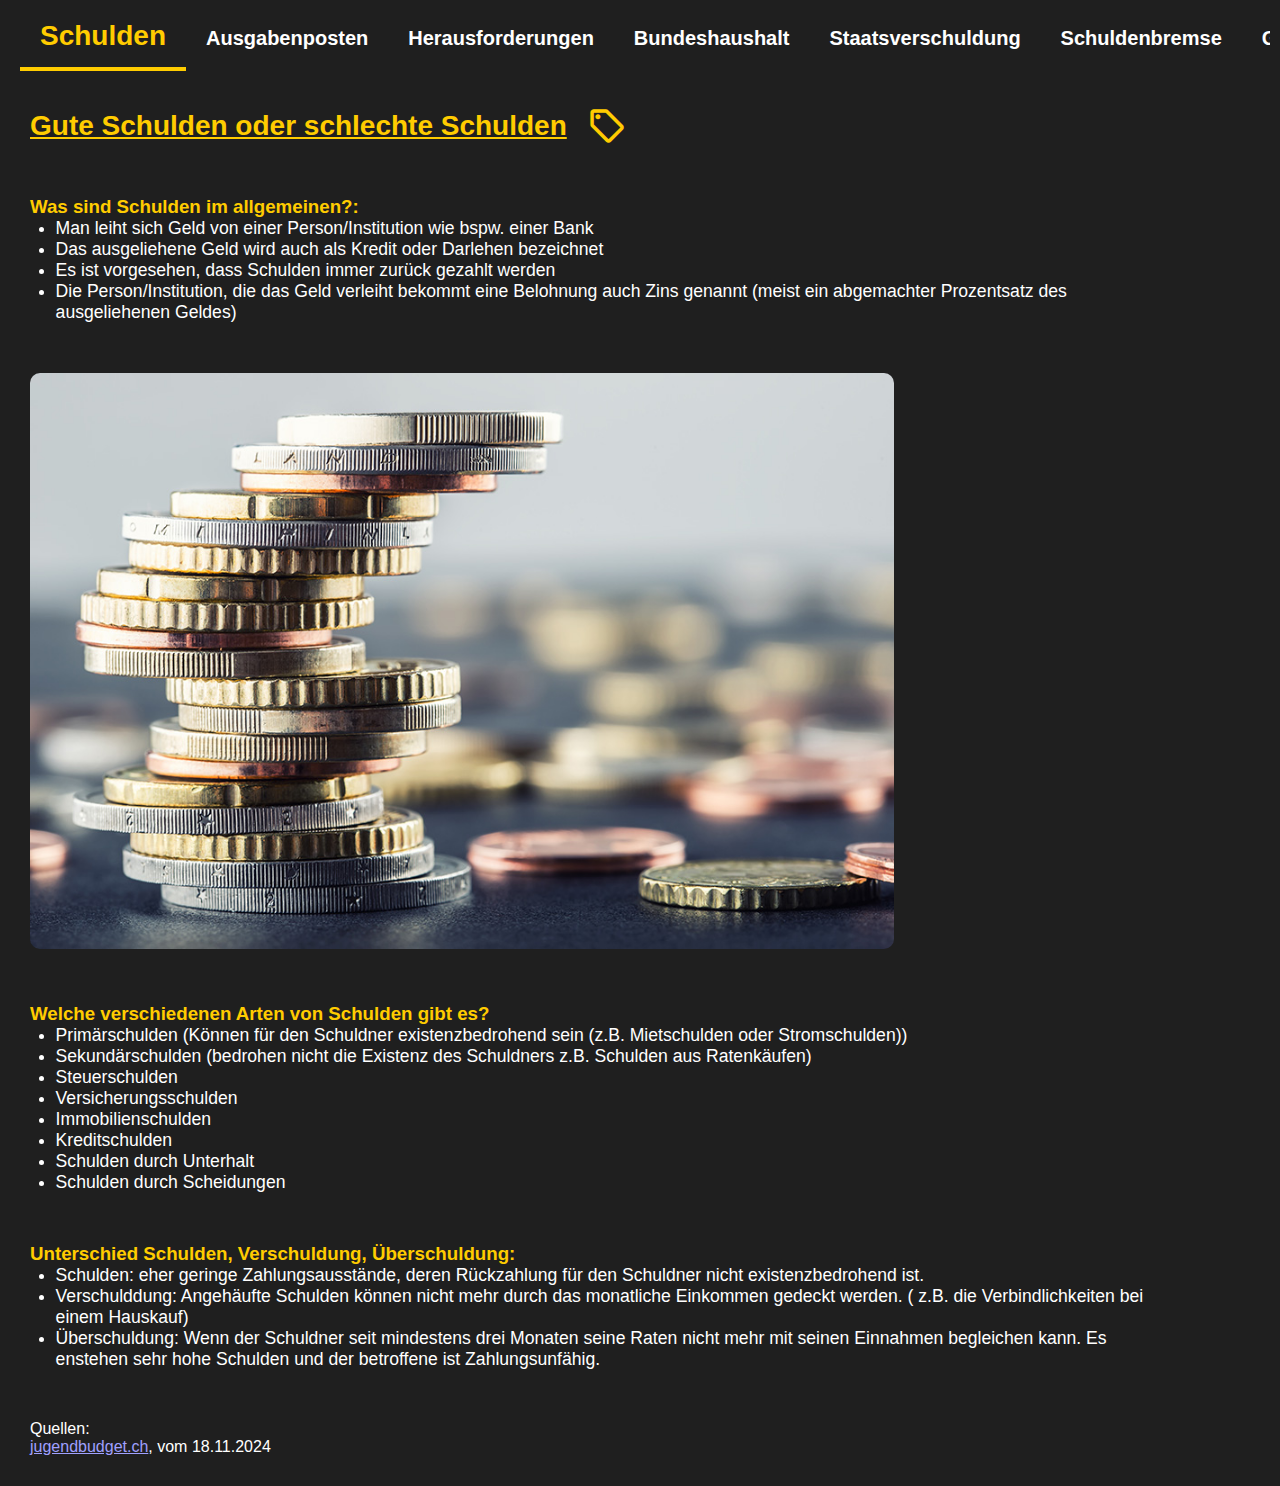
<file: index.html>
<!DOCTYPE html>
<html lang="de">
<head>
    <meta charset="UTF-8">
    <meta name="viewport" content="width=device-width, initial-scale=1.0">
    <meta name="description" content="Econo=me Website from Clemens, Joscha, Marvin, Robert and Finn">
    <link rel="manifest" href="manifest.json"><link rel="stylesheet" href="https://fonts.googleapis.com/css2?family=Material+Symbols+Rounded:opsz,wght,FILL,GRAD@20..48,100..700,0..1,-50..200&icon_names=sell" />
    <link rel="stylesheet" href="style.css">
    <link rel="icon" href="/images/favicon.ico" type="image/vnd.microsoft.icon">
    <title>Schulden</title>
</head>
<body>

    <nav>
        <a href="index.html" class="active">Schulden</a>
        <a href="ausgabenposten.html">Ausgabenposten</a>
        <a href="herausforderungen.html">Herausforderungen</a>
        <a href="bundeshaushalt.html">Bundeshaushalt</a>
        <a href="staatsverschuldung.html">Staatsverschuldung</a>
        <a href="schuldenbremse.html">Schuldenbremse</a>
        <a href="generationsgerechtigkeit.html">Generationsgerechtigkeit</a>
    </nav>

    <!--<summary>
        <a href="#staatsverschuldung">Staatsverschuldung</a>
        <p>|</p>
        <a href="#schuldenbremse">Schuldenbremse</a>
    </summary>-->
        

    <main>
        <header>
            <h2>Gute Schulden oder schlechte Schulden</h2>
            <span class="material-symbols-rounded">sell</span>
        </header>

        <section>
            <h3>Was sind Schulden im allgemeinen?:</h3>
            <ul>
                <li>Man leiht sich Geld von einer Person/Institution wie bspw. einer Bank </li>
                <li>Das ausgeliehene Geld wird auch als Kredit oder Darlehen bezeichnet</li>
                <li>Es ist vorgesehen, dass Schulden immer zurück gezahlt werden</li>
                <li>Die Person/Institution, die das Geld verleiht bekommt eine Belohnung auch Zins genannt (meist ein abgemachter Prozentsatz des ausgeliehenen Geldes) </li>
            </ul>            
        </section>

        <section>
            <img src="images/schulden.jpg" alt="geldhaufen">
        </section>
        
        <section>
            <h3>Welche verschiedenen Arten von Schulden gibt es?</h3>
            <ul>
                <li>Primärschulden (Können für den Schuldner existenzbedrohend sein (z.B. Mietschulden oder Stromschulden))</li>
                <li>Sekundärschulden (bedrohen nicht die Existenz des Schuldners z.B. Schulden aus Ratenkäufen)</li>
                <li>Steuerschulden </li>
                <li>Versicherungsschulden</li>
                <li>Immobilienschulden</li>
                <li>Kreditschulden </li>
                <li>Schulden durch Unterhalt</li>
                <li>Schulden durch Scheidungen</li> 
            </ul>
        </section> 

        <section>
            <h3>Unterschied Schulden, Verschuldung, Überschuldung:</h3>
            <ul>
                <li>Schulden: eher geringe Zahlungsausstände, deren Rückzahlung für den Schuldner nicht existenzbedrohend ist.</li>
                <li>Verschulddung: Angehäufte Schulden können nicht mehr durch das monatliche Einkommen gedeckt werden. ( z.B. die Verbindlichkeiten bei einem Hauskauf)</li>
                <li>Überschuldung: Wenn der Schuldner seit mindestens drei Monaten seine Raten nicht mehr mit seinen Einnahmen begleichen kann. Es enstehen sehr hohe Schulden und der betroffene ist Zahlungsunfähig.</li>
            </ul>
        </section>
        
        <p>Quellen:</p>
        <a class="source-link" href="https://www.jugendbudget.ch/de/was-sind-schulden-verschuldung-einfach-erklaert/#:~:text=Schulden%20machen%20heisst%2C%20sich%20von,du%20nicht%20genug%20Geld%20hast.">jugendbudget.ch</a>, vom 18.11.2024
    </main>
    
</body>
</html>
</file>
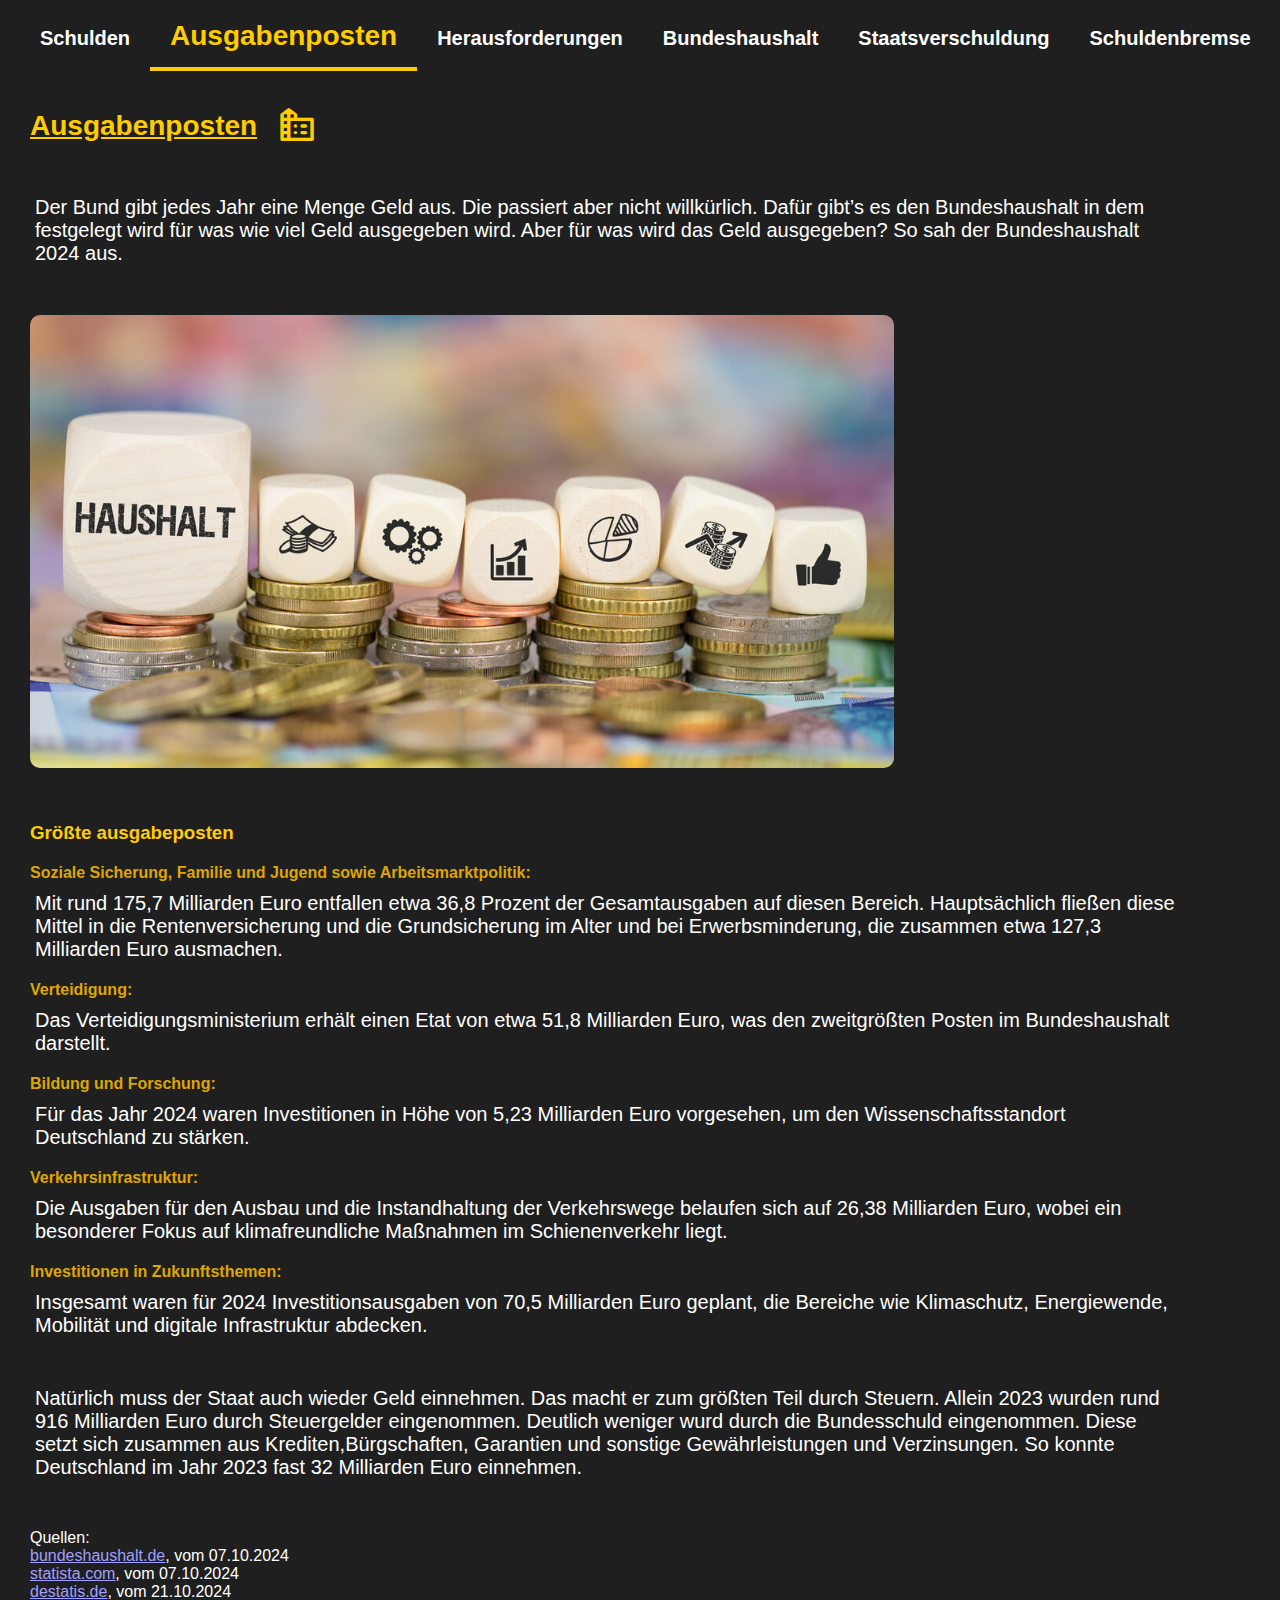
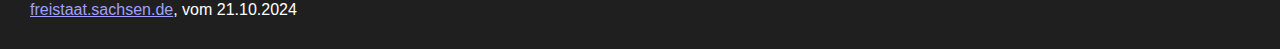
<file: ausgabenposten.html>
<!DOCTYPE html>
<html lang="de">
<head>
    <meta charset="UTF-8">
    <meta name="viewport" content="width=device-width, initial-scale=1.0">
    <meta name="description" content="Econo=me Website from Clemens, Joscha, Marvin, Robert and Finn">
    <link rel="stylesheet" href="https://fonts.googleapis.com/css2?family=Material+Symbols+Rounded:opsz,wght,FILL,GRAD@20..48,100..700,0..1,-50..200&icon_names=source_environment" />
    <link rel="stylesheet" href="style.css">
    <link rel="icon" href="/images/favicon.ico" type="image/vnd.microsoft.icon">
    <title>Ausgabenposten</title>
</head>
<body>
    
    <style>
        h4 {
            color: rgb(222, 166, 0);
            margin-bottom: -10px;
        }
    </style>

    <nav>
        <a href="index.html">Schulden</a>
        <a href="ausgabenposten.html" class="active">Ausgabenposten</a>
        <a href="herausforderungen.html">Herausforderungen</a>
        <a href="bundeshaushalt.html">Bundeshaushalt</a>
        <a href="staatsverschuldung.html">Staatsverschuldung</a>
        <a href="schuldenbremse.html">Schuldenbremse</a>
        <a href="generationsgerechtigkeit.html">Generationsgerechtigkeit</a>
    </nav>

    <main>
        <header>
            <h2>Ausgabenposten</h2>
            <span class="material-symbols-rounded">source_environment</span>
        </header>

        <section>
            <p>
                Der Bund gibt jedes Jahr eine Menge Geld aus. Die passiert aber nicht willkürlich. Dafür gibt’s es den Bundeshaushalt in dem festgelegt wird für was wie viel Geld ausgegeben wird. Aber für was wird das Geld ausgegeben? So sah der Bundeshaushalt 2024 aus.
            </p>
        </section>

        <section>
            <img src="images/Staatshaushalt.jpg" alt="Staatshaushalt">
        </section>

        <section>
            <h3>Größte ausgabeposten</h3>
            <p>
                <h4>Soziale Sicherung, Familie und Jugend sowie Arbeitsmarktpolitik: </h4>
                <p>
                    Mit rund 175,7 Milliarden Euro entfallen etwa 36,8 Prozent der Gesamtausgaben auf diesen Bereich. Hauptsächlich fließen diese Mittel in die Rentenversicherung und die Grundsicherung im Alter und bei Erwerbsminderung, die zusammen etwa 127,3 Milliarden Euro ausmachen.
                </p>

                <h4>Verteidigung:</h4>
                <p>
                    Das Verteidigungsministerium erhält einen Etat von etwa 51,8 Milliarden Euro, was den zweitgrößten Posten im Bundeshaushalt darstellt.
                </p>

                <h4>Bildung und Forschung:</h4>
                <p>
                    Für das Jahr 2024 waren Investitionen in Höhe von 5,23 Milliarden Euro vorgesehen, um den Wissenschaftsstandort Deutschland zu stärken.
                </p>

                <h4>Verkehrsinfrastruktur:</h4>
                <p>
                    Die Ausgaben für den Ausbau und die Instandhaltung der Verkehrswege belaufen sich auf 26,38 Milliarden Euro, wobei ein besonderer Fokus auf klimafreundliche Maßnahmen im Schienenverkehr liegt.
                </p>

                <h4>Investitionen in Zukunftsthemen:</h4>
                <p>
                    Insgesamt waren für 2024 Investitionsausgaben von 70,5 Milliarden Euro geplant, die Bereiche wie Klimaschutz, Energiewende, Mobilität und digitale Infrastruktur abdecken. 
                </p>
            </p>
        </section>

        <section>
            <p>
                Natürlich muss der Staat auch wieder Geld einnehmen. Das macht er zum größten Teil durch Steuern. Allein 2023 wurden rund 916 Milliarden Euro durch Steuergelder eingenommen. Deutlich weniger wurd durch die Bundesschuld eingenommen. Diese setzt sich zusammen aus Krediten,Bürgschaften, Garantien und sonstige Gewährleistungen und Verzinsungen. So konnte Deutschland im Jahr 2023 fast 32 Milliarden Euro einnehmen.
            </p>
        </section>

        <p>Quellen:</p> 
        <a class="source-link" href="https://www.bundeshaushalt.de/DE/Bundeshaushalt-digital/bundeshaushalt-digital.html">bundeshaushalt.de</a>, vom 07.10.2024
        <br>
        <a class="source-link" href="https://de.statista.com/themen/12513/bundeshaushalt/#statisticChapter">statista.com</a>, vom 07.10.2024
        <br>
        <a class="source-link" href="https://www.destatis.de/DE/Presse/Pressemitteilungen/2024/04/PD24_138_711.html">destatis.de</a>, vom 21.10.2024
        <br>
        <a class="source-link" href="https://www.freistaat.sachsen.de/der-saechsische-staatshaushalt-5487.html">freistaat.sachsen.de</a>, vom 21.10.2024
    </main>
    
</body>
</html>
</file>
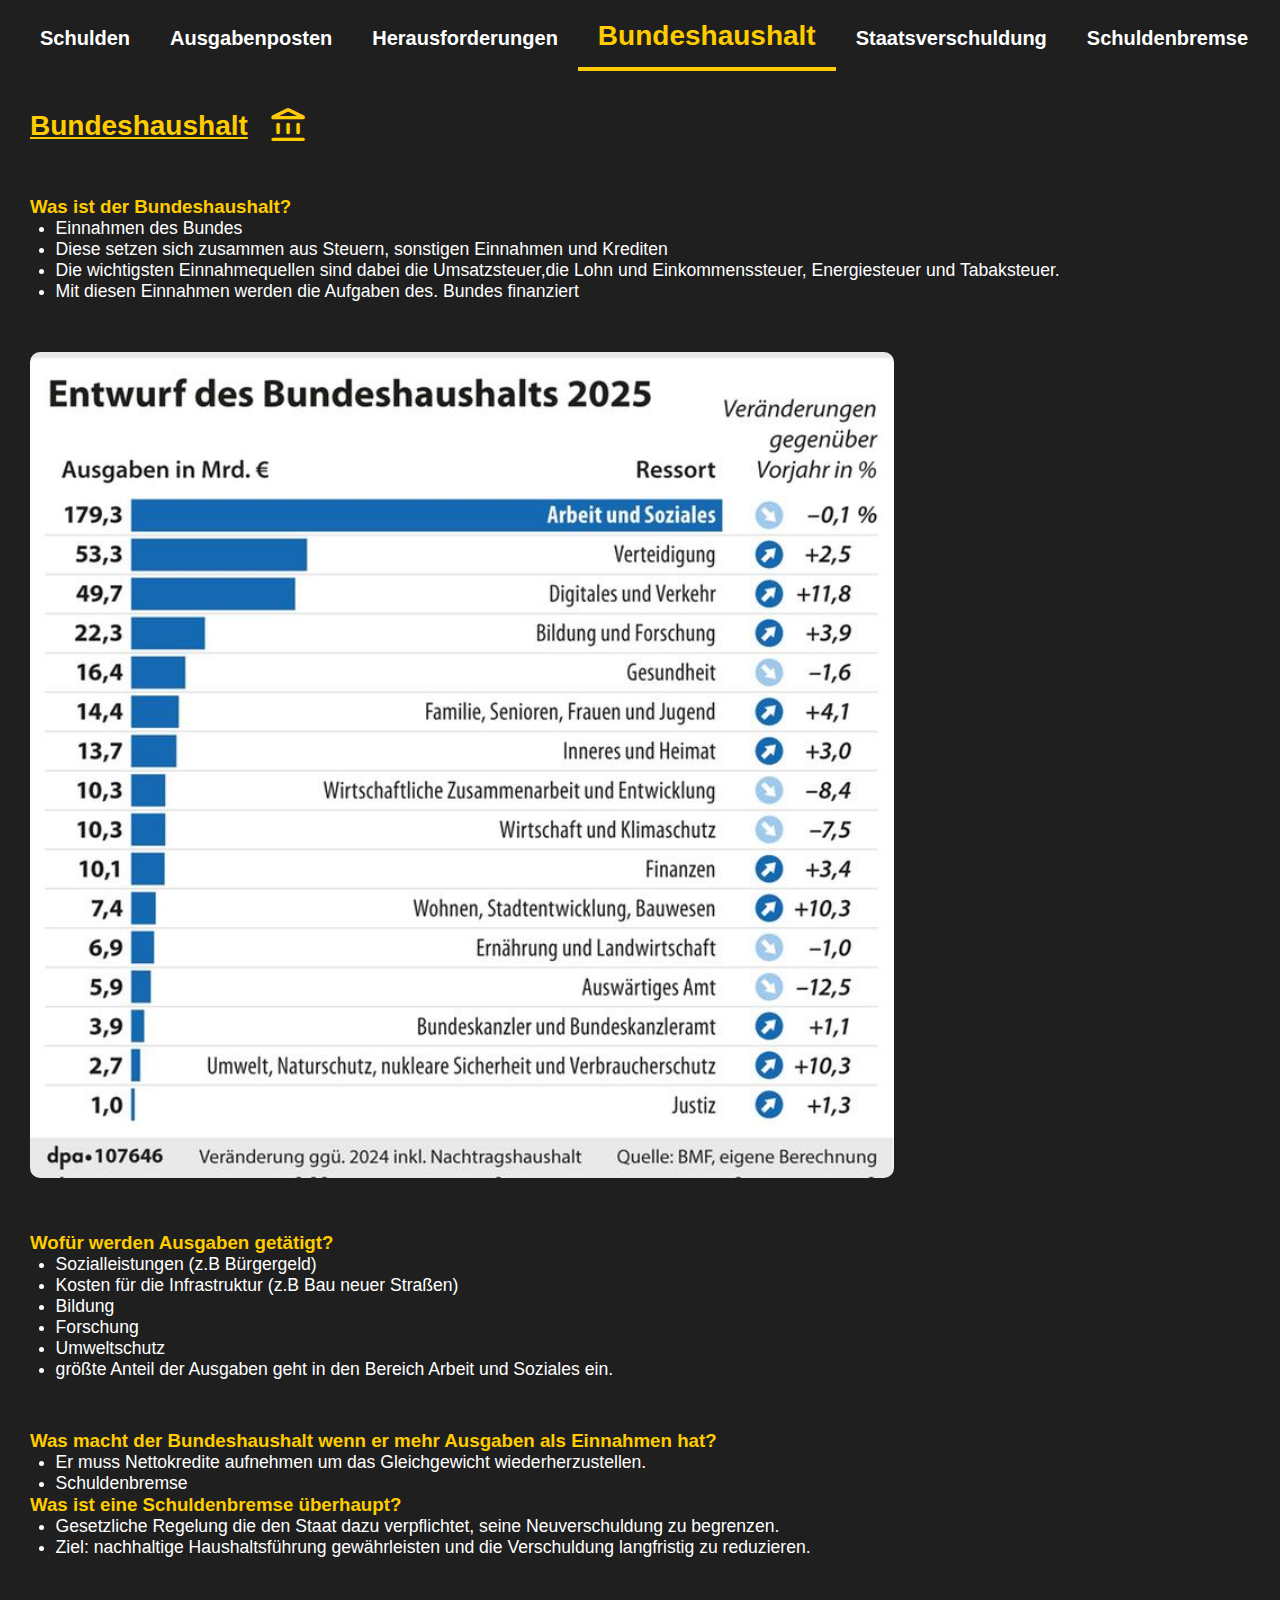
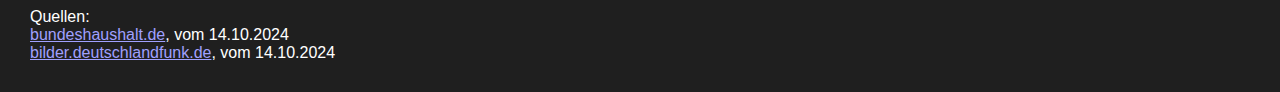
<file: bundeshaushalt.html>
<!DOCTYPE html>
<html lang="de">
<head>
    <meta charset="UTF-8">
    <meta name="viewport" content="width=device-width, initial-scale=1.0">
    <meta name="description" content="Econo=me Website from Clemens, Joscha, Marvin, Robert and Finn">
    <link rel="stylesheet" href="https://fonts.googleapis.com/css2?family=Material+Symbols+Rounded:opsz,wght,FILL,GRAD@20..48,100..700,0..1,-50..200&icon_names=account_balance" />
    <link rel="stylesheet" href="style.css">
    <link rel="icon" href="/images/favicon.ico" type="image/vnd.microsoft.icon">
    <title>Bundeshaushalt</title>
</head>
<body>

    <nav>
        <a href="index.html">Schulden</a>
        <a href="ausgabenposten.html">Ausgabenposten</a>
        <a href="herausforderungen.html">Herausforderungen</a>
        <a href="bundeshaushalt.html" class="active">Bundeshaushalt</a>
        <a href="staatsverschuldung.html">Staatsverschuldung</a>
        <a href="schuldenbremse.html">Schuldenbremse</a>
        <a href="generationsgerechtigkeit.html">Generationsgerechtigkeit</a>
    </nav>

    <main>

        <header>
            <h2>Bundeshaushalt</h2>
            <span class="material-symbols-rounded">account_balance</span>
        </header>

        <section>

            <h3>Was ist der Bundeshaushalt?</h3>
            <ul>
                <li>Einnahmen des Bundes</li>
                <li>Diese setzen sich zusammen aus Steuern, sonstigen Einnahmen und Krediten</li>
                <li>Die wichtigsten Einnahmequellen sind dabei die Umsatzsteuer,die Lohn und Einkommenssteuer, Energiesteuer und Tabaksteuer.</li>
                <li>Mit diesen Einnahmen werden die Aufgaben des. Bundes finanziert</li>
            </ul>
        </section>

        <section>
            <img src="images/haushalt-2025.jpg" alt="haushalt-2025">
        </section>
                
        <section>
            <h3>Wofür werden Ausgaben getätigt?</h3>
            <ul>
                <li>Sozialleistungen (z.B Bürgergeld)</li>
                <li>Kosten für die Infrastruktur (z.B Bau neuer Straßen)</li>
                <li>Bildung</li>
                <li>Forschung</li>
                <li>Umweltschutz</li>
                <li>größte Anteil der Ausgaben geht in den Bereich Arbeit und Soziales ein.</li>
            </ul>
        </section>
            
            
        <section>
            <h3>Was macht der Bundeshaushalt wenn er mehr Ausgaben als Einnahmen hat?</h3>
            <ul>
                <li>Er muss Nettokredite aufnehmen um das Gleichgewicht wiederherzustellen.</li>
                <li>Schuldenbremse</li>
            </ul>
            
            <h3>Was ist eine Schuldenbremse überhaupt?</h3>
            <ul>
                <li>Gesetzliche Regelung die den Staat dazu verpflichtet, seine Neuverschuldung zu begrenzen.</li>
                <li>Ziel: nachhaltige Haushaltsführung gewährleisten und die Verschuldung langfristig zu reduzieren.</li>
            </ul>
        </section>

        <p>Quellen:</p>
        <a class="source-link" href="https://www.bundeshaushalt.de/DE/Erklaerwelt/erklaerwelt.html#:~:text=Einnahmen%20und%20Ausgaben&text=Wichtigste%20Einnahmequellen%20sind%20Umsatzsteuer%2C%20Lohn,Tabaksteuer%20z%C3%A4hlen%20zu%20den%20Einnahmen.">bundeshaushalt.de</a>, vom 14.10.2024
        <br>
        <a class="source-link" href="https://bilder.deutschlandfunk.de/51/74/6d/ce/51746dce-23ed-45ac-9085-5df168ffe67b/haushalt-2025-infografik-100-768xauto.jpg">bilder.deutschlandfunk.de</a>, vom 14.10.2024
    </main>
    
</body>
</html>
</file>
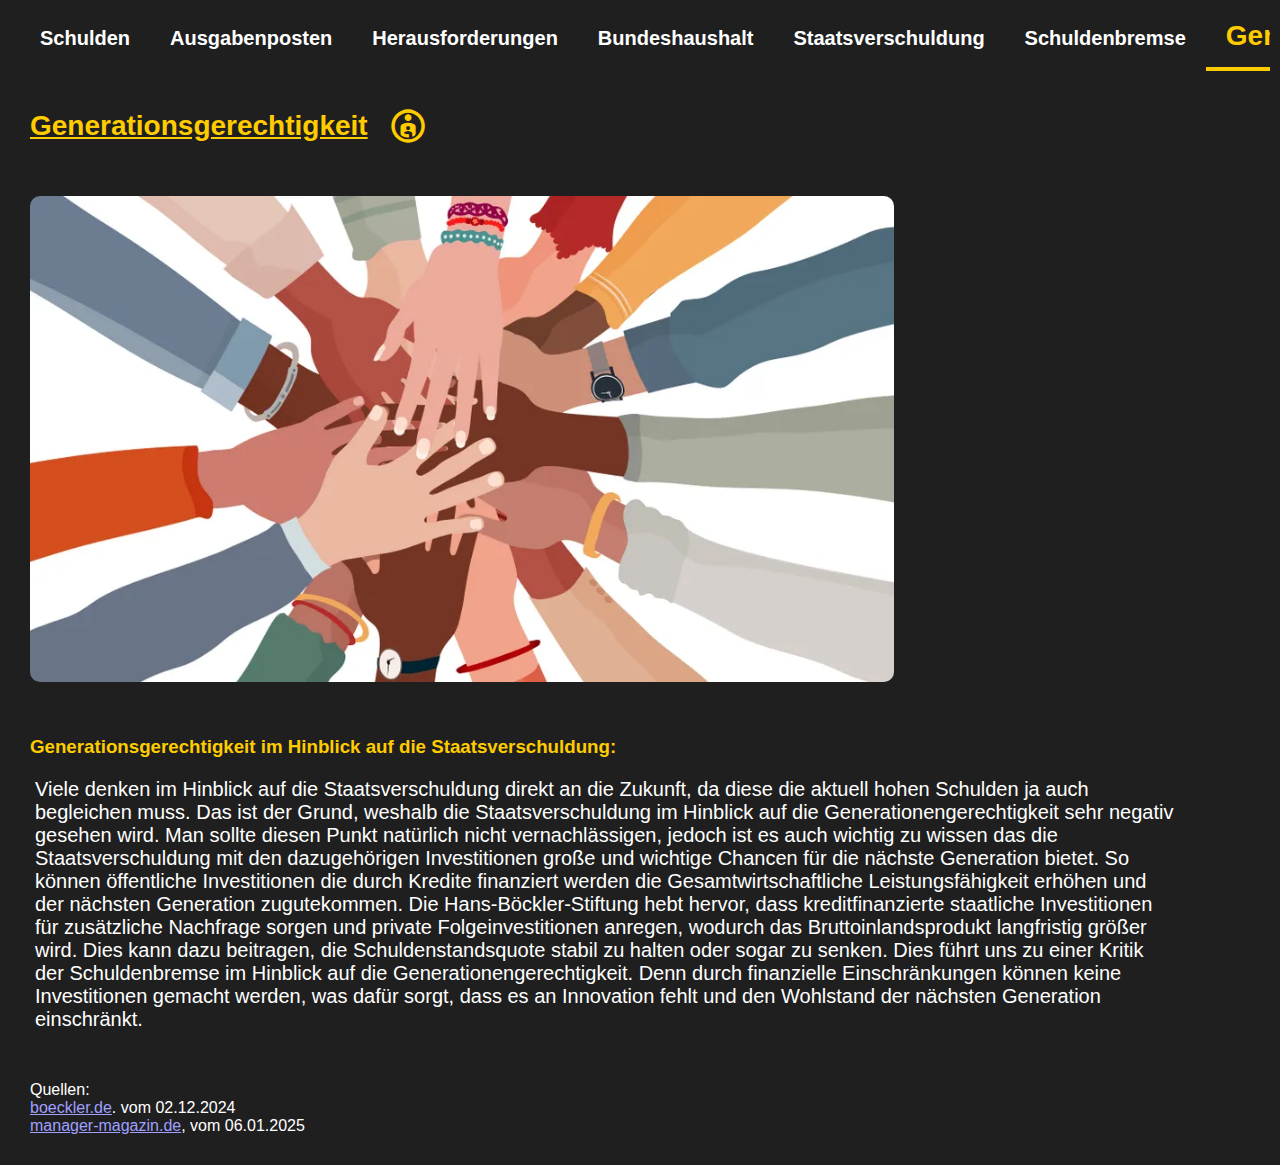
<file: generationsgerechtigkeit.html>
<!DOCTYPE html>
<html lang="de">
<head>
    <meta charset="UTF-8">
    <meta name="viewport" content="width=device-width, initial-scale=1.0">
    <meta name="description" content="Econo=me Website from Clemens, Joscha, Marvin, Robert and Finn">
    <link rel="stylesheet" href="https://fonts.googleapis.com/css2?family=Material+Symbols+Rounded:opsz,wght,FILL,GRAD@20..48,100..700,0..1,-50..200&icon_names=account_child" />
    <link rel="stylesheet" href="style.css">
    <link rel="icon" href="/images/favicon.ico" type="image/vnd.microsoft.icon">
    <title>Generationsgerechtigkeit</title>
</head>
<body>
    <nav>
        <a href="index.html">Schulden</a>
        <a href="ausgabenposten.html">Ausgabenposten</a>
        <a href="herausforderungen.html">Herausforderungen</a>
        <a href="bundeshaushalt.html">Bundeshaushalt</a>
        <a href="staatsverschuldung.html">Staatsverschuldung</a>
        <a href="schuldenbremse.html">Schuldenbremse</a>
        <a href="generationsgerechtigkeit.html" class="active">Generationsgerechtigkeit</a>
    </nav>

    <main>
        <header>
            <h2>Generationsgerechtigkeit</h2>
            <span class="material-symbols-rounded">account_child</span>
        </header>

        <section>
            <img src="images/generationenwebp.webp" alt="generationen">
        </section>

        <section>
            <h3>Generationsgerechtigkeit im Hinblick auf die Staatsverschuldung:</h3>
            <p>    
                Viele denken im Hinblick auf die Staatsverschuldung direkt an die Zukunft, da diese die aktuell hohen Schulden ja auch begleichen muss. Das ist der Grund, weshalb die Staatsverschuldung im Hinblick auf die Generationengerechtigkeit sehr negativ gesehen wird. Man sollte diesen Punkt natürlich nicht vernachlässigen, jedoch ist es auch wichtig zu wissen das die Staatsverschuldung mit den dazugehörigen Investitionen große und wichtige Chancen für die nächste Generation bietet. So können öffentliche Investitionen die durch Kredite finanziert werden die Gesamtwirtschaftliche Leistungsfähigkeit erhöhen und der nächsten Generation zugutekommen. Die Hans-Böckler-Stiftung hebt hervor, dass kreditfinanzierte staatliche Investitionen für zusätzliche Nachfrage sorgen und private Folgeinvestitionen anregen, wodurch das Bruttoinlandsprodukt langfristig größer wird. Dies kann dazu beitragen, die Schuldenstandsquote stabil zu halten oder sogar zu senken. Dies führt uns zu einer Kritik der Schuldenbremse im Hinblick auf die Generationengerechtigkeit. Denn durch finanzielle Einschränkungen können keine Investitionen gemacht werden, was dafür sorgt, dass es an Innovation fehlt und den Wohlstand der nächsten Generation einschränkt. 
            </p>
        </section>

        <p>Quellen:</p>
        <a class="source-link" href="https://www.boeckler.de/de/magazin-mitbestimmung-impuls-27493-die-schuldenbremse-blockiert-investitionen-47104.htm">boeckler.de</a>. vom 02.12.2024
        <br>
        <a class="source-link" href="https://www.manager-magazin.de/hbm/fuehrung/integrative-fuehrung-als-fuehrungskraft-alle-mitnehmen-a-1a3bc80b-cf5a-4adf-ae54-b41ee04c1756">manager-magazin.de</a>, vom 06.01.2025
    </main>
    
</body>
</html>
</file>
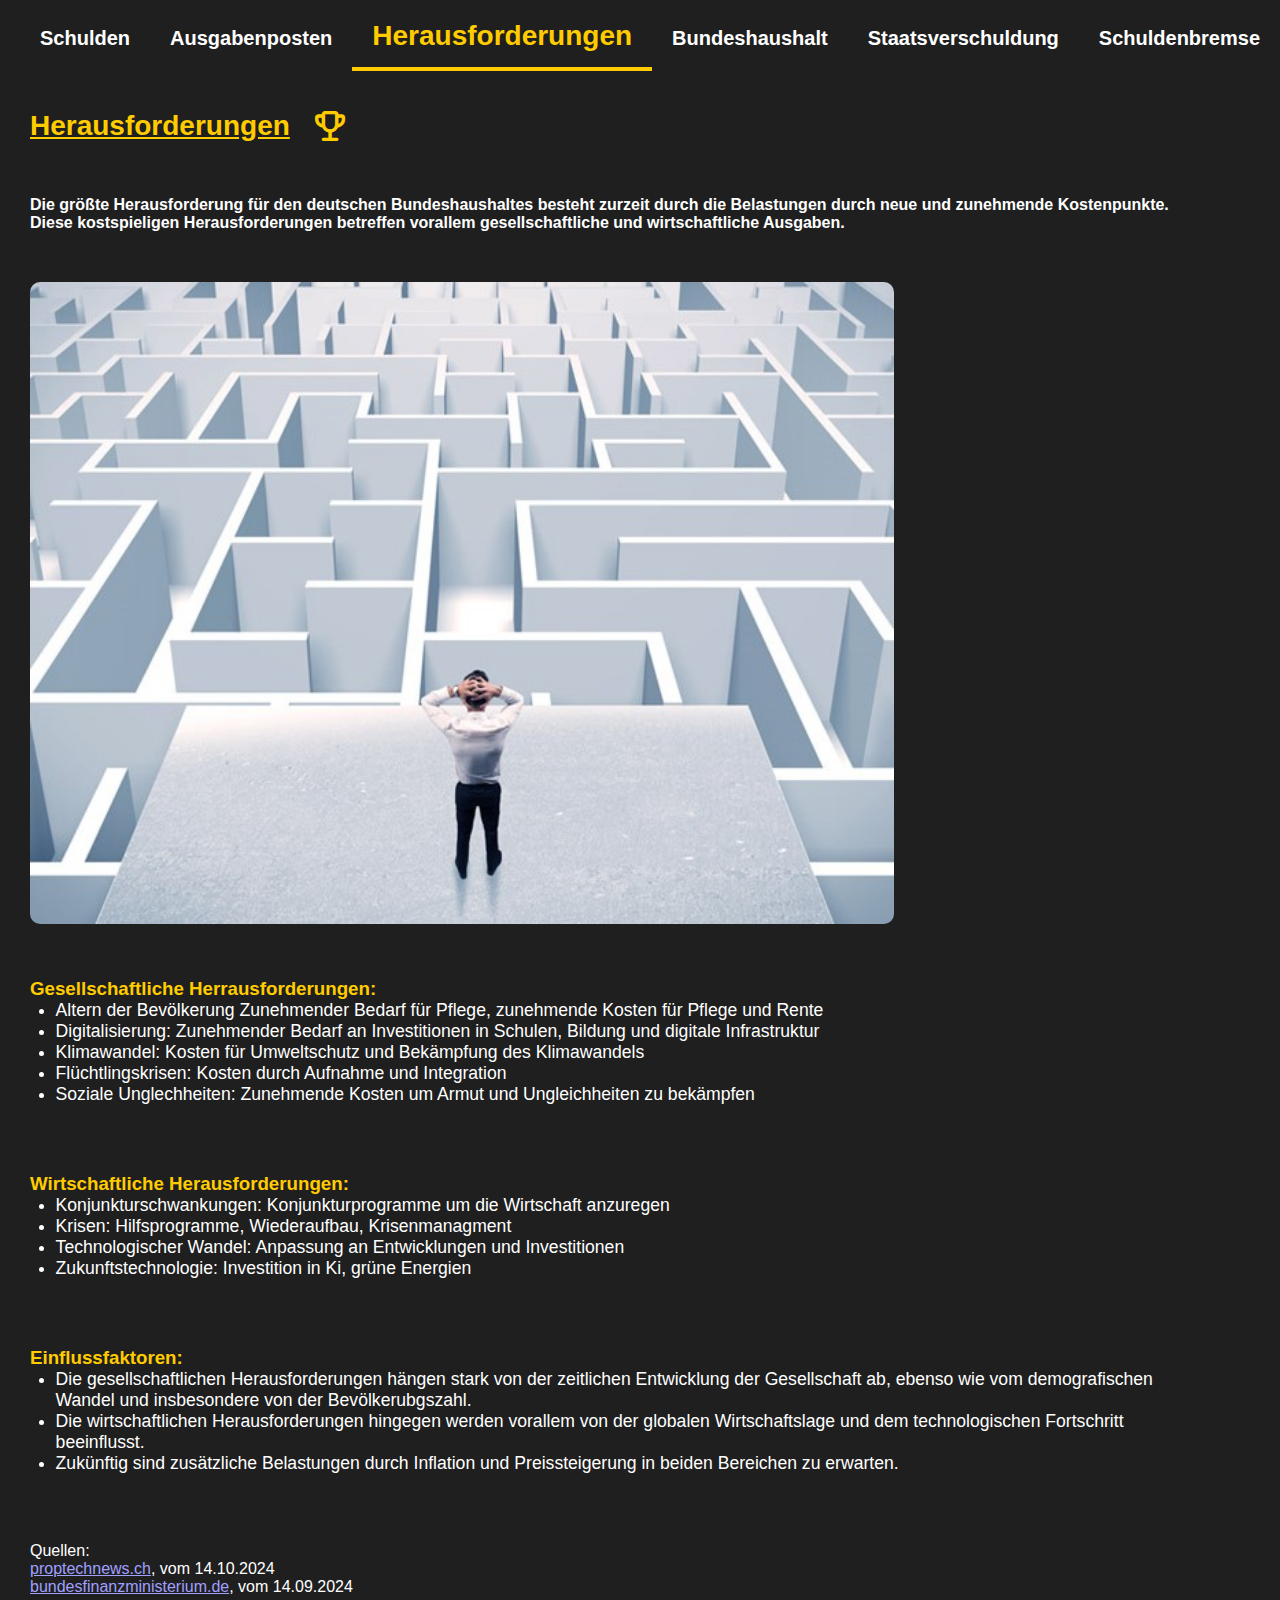
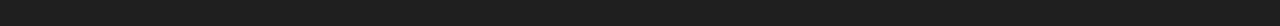
<file: herausforderungen.html>
<!DOCTYPE html>
<html lang="de">
<head>
    <meta charset="UTF-8">
    <meta name="viewport" content="width=device-width, initial-scale=1.0">
    <meta name="description" content="Econo=me Website from Clemens, Joscha, Marvin, Robert and Finn">
    <link rel="stylesheet" href="https://fonts.googleapis.com/css2?family=Material+Symbols+Rounded:opsz,wght,FILL,GRAD@20..48,100..700,0..1,-50..200&icon_names=trophy" />
    <link rel="stylesheet" href="style.css">
    <link rel="icon" href="/images/favicon.ico" type="image/vnd.microsoft.icon">
    <title>Herausforderungen</title>
</head>
<body>

    <nav>
        <a href="index.html">Schulden</a>
        <a href="ausgabenposten.html">Ausgabenposten</a>
        <a href="herausforderungen.html" class="active">Herausforderungen</a>
        <a href="bundeshaushalt.html">Bundeshaushalt</a>
        <a href="staatsverschuldung.html">Staatsverschuldung</a>
        <a href="schuldenbremse.html">Schuldenbremse</a>
        <a href="generationsgerechtigkeit.html">Generationsgerechtigkeit</a>
    </nav>

    <main>
        <header>
            <h2>Herausforderungen</h2>
            <span class="material-symbols-rounded">trophy</span>
        </header>
       
        <section>
            <span>Die größte Herausforderung für den deutschen Bundeshaushaltes besteht zurzeit durch die Belastungen durch neue und zunehmende Kostenpunkte. Diese kostspieligen Herausforderungen betreffen vorallem gesellschaftliche und wirtschaftliche Ausgaben.</span>
        </section>

        <section>
            <img src="images/Herausforderungen.jpg" alt="Herausforderungen">
        </section>
        
        <section>
            <h3>Gesellschaftliche Herrausforderungen:</h3>
            
            <ul>
                <li>Altern der Bevölkerung Zunehmender Bedarf für Pflege, zunehmende Kosten für Pflege und Rente</li>
                
                <li>Digitalisierung: Zunehmender Bedarf an Investitionen in Schulen, Bildung und digitale Infrastruktur</li>
                
                <li>Klimawandel: Kosten für Umweltschutz und Bekämpfung des Klimawandels</li>
                
                <li>Flüchtlingskrisen: Kosten durch Aufnahme und Integration</li>
                
                <li>Soziale Unglechheiten: Zunehmende Kosten um Armut und Ungleichheiten zu bekämpfen</li>
            </ul>
            
        </section>
        <br>
        
        <section>
            <h3>Wirtschaftliche Herausforderungen:</h3>
            
            <ul>
                <li>Konjunkturschwankungen: Konjunkturprogramme um die Wirtschaft anzuregen</li>
                
                <li>Krisen: Hilfsprogramme, Wiederaufbau, Krisenmanagment</li>
                
                <li>Technologischer Wandel: Anpassung an Entwicklungen und Investitionen</li>
                
                <li>Zukunftstechnologie: Investition in Ki, grüne Energien</li>
            </ul>
        </section>
        <br>
        
        <section>
            <h3>Einflussfaktoren:</h3>
            
            <ul>
                <li>Die gesellschaftlichen Herausforderungen hängen stark von der zeitlichen Entwicklung der Gesellschaft ab, ebenso wie vom demografischen Wandel und insbesondere von der Bevölkerubgszahl.</li>
                
                <li>Die wirtschaftlichen Herausforderungen hingegen werden vorallem von der globalen Wirtschaftslage und dem technologischen Fortschritt beeinflusst.</li>
                
                <li>Zukünftig sind zusätzliche Belastungen durch Inflation und Preissteigerung in beiden Bereichen zu erwarten.</li>
            </ul>
        </section>
        <br>

        <p>Quellen:</p>
        <a class="source-link" href="https://proptechnews.ch/2021/01/18/herausforderungen-fuer-2021/">proptechnews.ch</a>, vom 14.10.2024
        <br>
        <a class="source-link" href="https://www.bundesfinanzministerium.de/Monatsberichte/Ausgabe/2024/02/Inhalte/Kapitel-3-Analysen/3-1-sollbericht-2024.html">bundesfinanzministerium.de</a>, vom 14.09.2024
    </main>
    
</body>
</html>
</file>
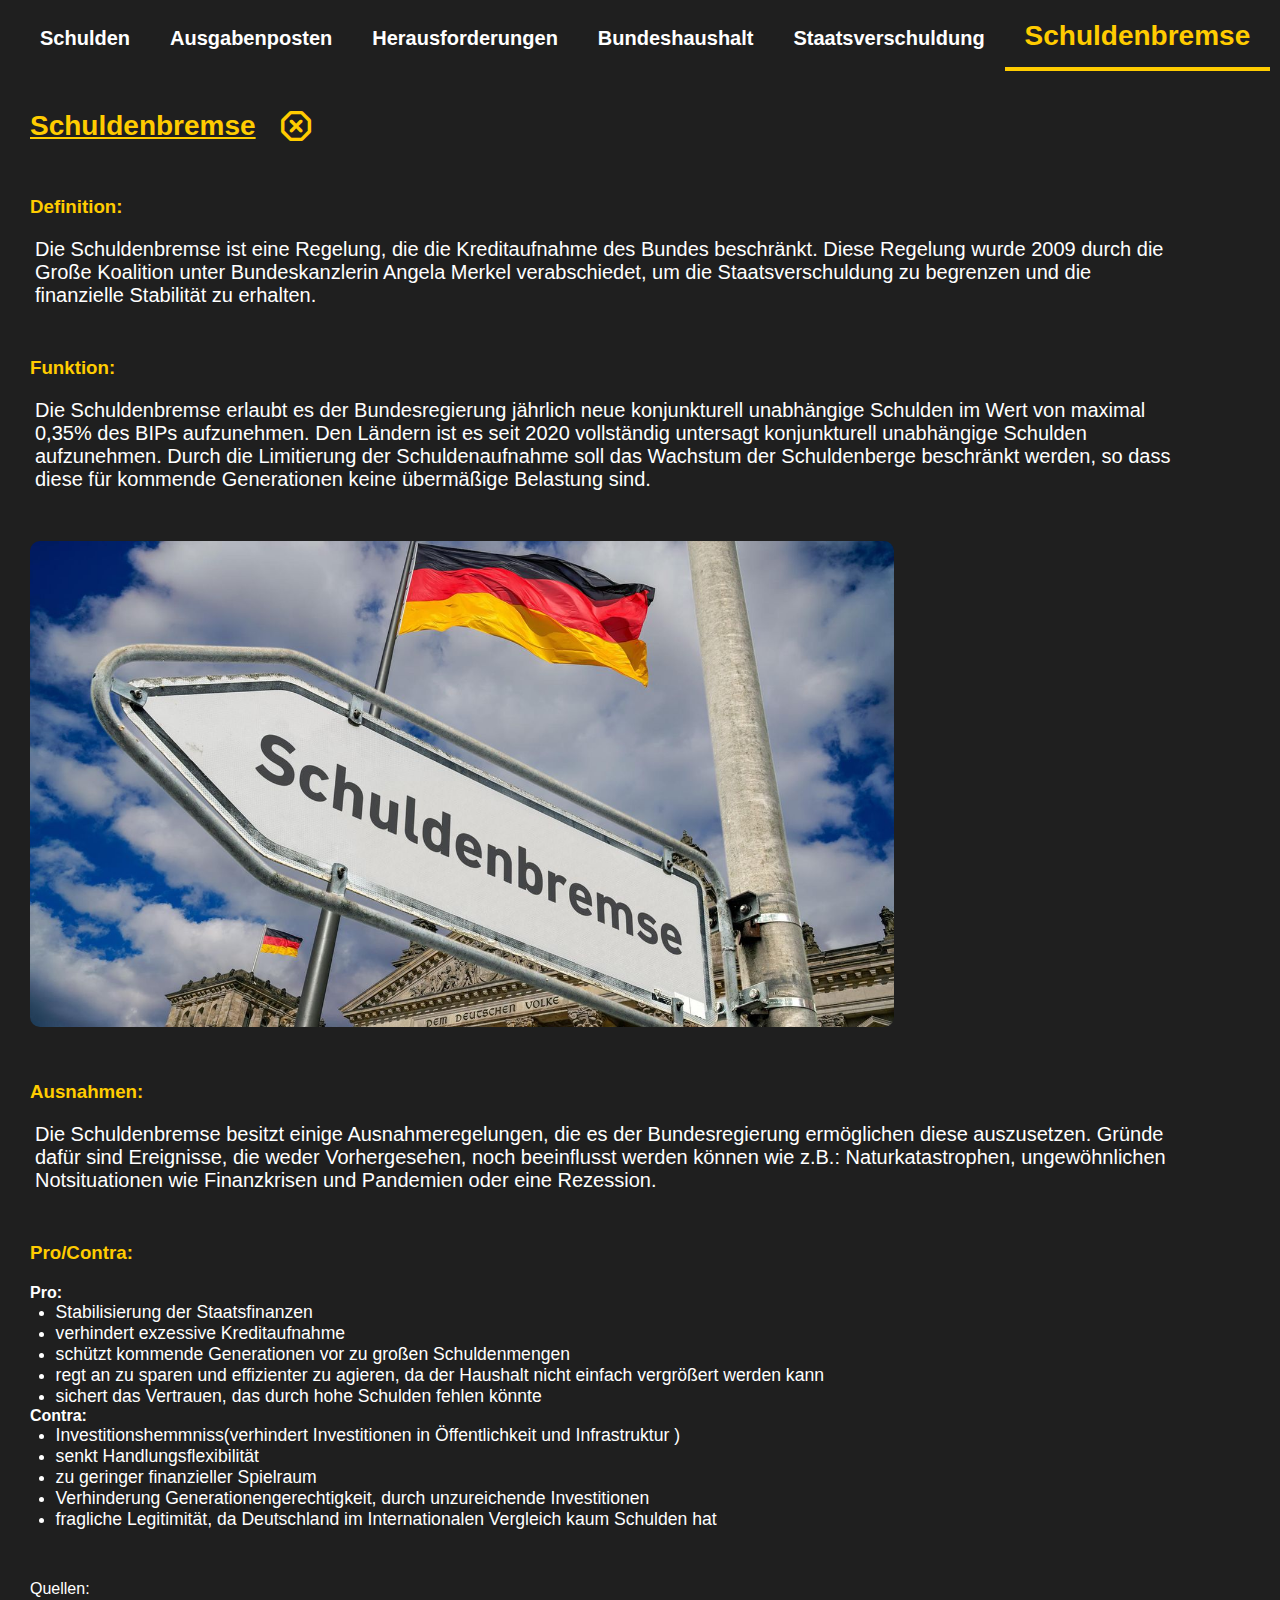
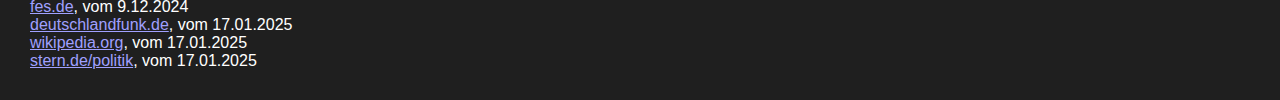
<file: schuldenbremse.html>
<!DOCTYPE html>
<html lang="de">
<head>
    <meta charset="UTF-8">
    <meta name="viewport" content="width=device-width, initial-scale=1.0">
    <meta name="description" content="Econo=me Website from Clemens, Joscha, Marvin, Robert and Finn">
    <link rel="stylesheet" href="https://fonts.googleapis.com/css2?family=Material+Symbols+Rounded:opsz,wght,FILL,GRAD@20..48,100..700,0..1,-50..200&icon_names=dangerous" />
    <link rel="stylesheet" href="style.css">
    <link rel="icon" href="/images/favicon.ico" type="image/vnd.microsoft.icon">
    <title>Schuldenbremse</title>
</head>
<body>

    <nav>
        <a href="index.html">Schulden</a>
        <a href="ausgabenposten.html">Ausgabenposten</a>
        <a href="herausforderungen.html">Herausforderungen</a>
        <a href="bundeshaushalt.html">Bundeshaushalt</a>
        <a href="staatsverschuldung.html">Staatsverschuldung</a>
        <a href="schuldenbremse.html" class="active">Schuldenbremse</a>
        <a href="generationsgerechtigkeit.html">Generationsgerechtigkeit</a>
    </nav>

    <main>
        <header>
            <h2>Schuldenbremse</h2>
            <span class="material-symbols-rounded">dangerous</span>
        </header>

        <section>
            <h3>Definition:</h3>
            <p>
                Die Schuldenbremse ist eine Regelung, die die Kreditaufnahme des Bundes beschränkt. Diese Regelung wurde 2009 durch die Große Koalition unter Bundeskanzlerin Angela Merkel verabschiedet, um die Staatsverschuldung zu begrenzen und die finanzielle Stabilität zu erhalten.
            </p>
        </section>

        <section>
            <h3>Funktion:</h3>
            <p>
                Die Schuldenbremse erlaubt es der Bundesregierung jährlich neue konjunkturell unabhängige Schulden im Wert von maximal 0,35% des BIPs aufzunehmen.
                Den Ländern ist es seit 2020 vollständig untersagt konjunkturell unabhängige Schulden aufzunehmen. Durch die Limitierung der Schuldenaufnahme soll das Wachstum der Schuldenberge beschränkt werden, so dass diese für kommende Generationen keine übermäßige Belastung sind.
            </p>
        </section>

        <section>
            <img src="images/schuldenbremse-berlin-schulden.jpg" alt="schuldenbremse">
        </section>
        
        <section>
            <h3>Ausnahmen:</h3>
            <p>
                Die Schuldenbremse besitzt einige Ausnahmeregelungen, die es der Bundesregierung ermöglichen diese auszusetzen. Gründe dafür sind Ereignisse, die weder Vorhergesehen, noch beeinflusst werden können wie z.B.: Naturkatastrophen, ungewöhnlichen Notsituationen wie Finanzkrisen und Pandemien oder eine Rezession.
            </p>
        </section>

        <section>
            <h3>Pro/Contra:</h3>
            <p>

                <h4>Pro:</h4>
                <ul>
                    <li>Stabilisierung der Staatsfinanzen</li>
                    <li>verhindert exzessive Kreditaufnahme</li>
                    <li>schützt kommende Generationen vor zu großen Schuldenmengen</li>
                    <li>regt an zu sparen und effizienter zu agieren, da der Haushalt nicht einfach vergrößert werden kann</li>
                    <li>sichert das Vertrauen, das durch hohe Schulden fehlen könnte</li>
                </ul>
                
                <h4>Contra:</h4>
                <ul>
                    <li>Investitionshemmniss(verhindert Investitionen in Öffentlichkeit und Infrastruktur )</li>
                    <li>senkt Handlungsflexibilität</li>
                    <li>zu geringer finanzieller Spielraum</li>
                    <li>Verhinderung Generationengerechtigkeit, durch unzureichende Investitionen</li>
                    <li>fragliche Legitimität, da Deutschland im Internationalen Vergleich kaum Schulden hat</li>
                </ul>
            </p>
        </section>

        <p>Quellen:</p>
        <a class="source-link" href="https://www.fes.de/wissen/schuldenbremse">fes.de</a>, vom 9.12.2024
        <br>
        <a class="source-link" href="https://www.deutschlandfunk.de/schuldenbremse-kritik-debatte-abschaffung-100.html#ProSchuldenbremse">deutschlandfunk.de</a>, vom 17.01.2025
        <br>
        <a class="source-link" href="https://de.wikipedia.org/wiki/Schuldenbremse_(Deutschland)#Schuldenregel_für_Bund_und_Länder">wikipedia.org</a>, vom 17.01.2025
        <br>
        <a class="source-link" href="https://www.stern.de/politik/deutschland/schuldenbremse--was-ist-das-und-warum-gibt-es-sie-ueberhaupt--34245794.html">stern.de/politik</a>, vom 17.01.2025
    </main>
</body>
</html>
</file>
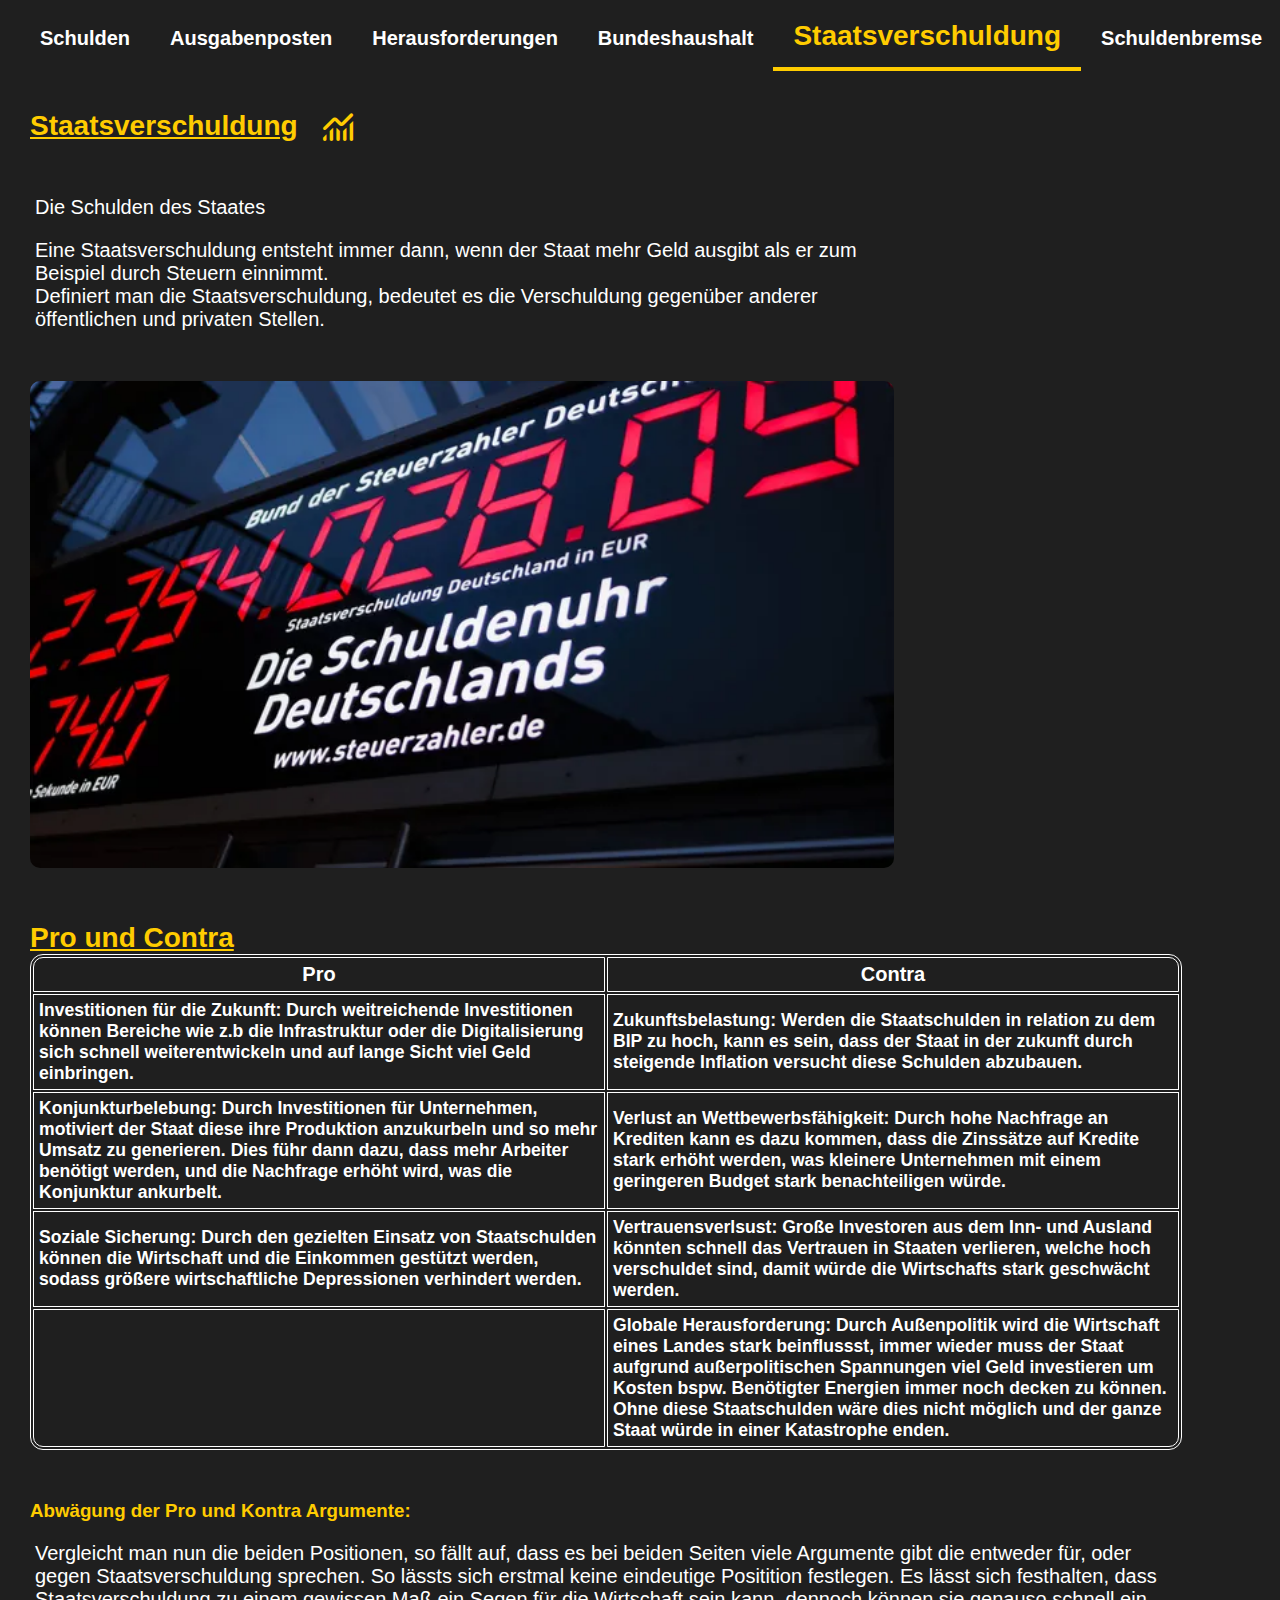
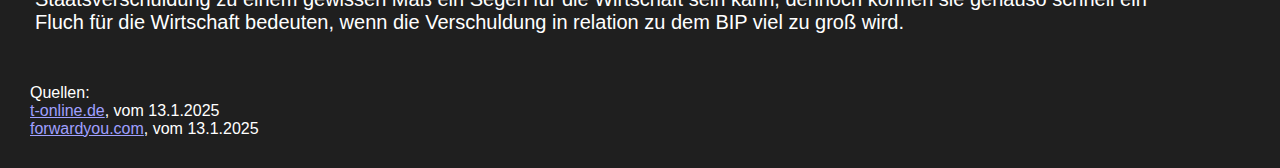
<file: staatsverschuldung.html>
<!DOCTYPE html>
<html lang="de">
<head>
    <meta charset="UTF-8">
    <meta name="viewport" content="width=device-width, initial-scale=1.0">
    <meta name="description" content="Econo=me Website from Clemens, Joscha, Marvin, Robert and Finn">
    <link rel="stylesheet" href="https://fonts.googleapis.com/css2?family=Material+Symbols+Rounded:opsz,wght,FILL,GRAD@20..48,100..700,0..1,-50..200&icon_names=monitoring" />
    <link rel="stylesheet" href="style.css">
    <link rel="icon" href="/images/favicon.ico" type="image/vnd.microsoft.icon">
    <title>Staatsverschuldung</title>
</head>
<body>

    <nav>
        <a href="index.html">Schulden</a>
        <a href="ausgabenposten.html">Ausgabenposten</a>
        <a href="herausforderungen.html">Herausforderungen</a>
        <a href="bundeshaushalt.html">Bundeshaushalt</a>
        <a href="staatsverschuldung.html" class="active">Staatsverschuldung</a>
        <a href="schuldenbremse.html">Schuldenbremse</a>
        <a href="generationsgerechtigkeit.html">Generationsgerechtigkeit</a>
    </nav>

    <main>
        <header>
            <h2>Staatsverschuldung</h2>
            <span class="material-symbols-rounded">monitoring</span>
        </header>
        
        <section>
            <p>Die Schulden des Staates</p>
            <p style="width: 75%;">Eine Staatsverschuldung entsteht immer dann, wenn der Staat mehr Geld ausgibt als er zum Beispiel durch Steuern einnimmt. <br>Definiert man die Staatsverschuldung, bedeutet es die Verschuldung gegenüber anderer öffentlichen und privaten Stellen.</p>
        </section>

        <section>
            <img src="images/die-schuldenuhr-deutschlands.webp" alt="die-schuldenuhr-deutschlands">
        </section>

        <section>
            <h2>Pro und Contra</h2>
            <table>
                <tr>
                    <th class="tr">Pro</th>
                    <th class="tl">Contra</th>
                </tr>
                <tr>
                    <td>Investitionen für die Zukunft: Durch weitreichende Investitionen können Bereiche wie z.b die Infrastruktur oder die Digitalisierung sich schnell weiterentwickeln und auf lange Sicht viel Geld einbringen.
                    <td>Zukunftsbelastung: Werden die Staatschulden in relation zu dem BIP zu hoch, kann es sein, dass der Staat in der zukunft durch steigende Inflation versucht diese Schulden abzubauen.
                </tr>
                <tr>
                    <td>Konjunkturbelebung: Durch Investitionen für Unternehmen, motiviert der Staat diese ihre Produktion anzukurbeln und so mehr Umsatz zu generieren. Dies führ dann dazu, dass mehr Arbeiter benötigt werden, und die Nachfrage erhöht wird, was die Konjunktur ankurbelt.
                    <td>Verlust an Wettbewerbsfähigkeit: Durch hohe Nachfrage an Krediten kann es dazu kommen, dass die Zinssätze auf Kredite stark erhöht werden, was kleinere Unternehmen mit einem geringeren Budget stark benachteiligen würde.
                </tr>
                <tr>
                    <td>Soziale Sicherung: Durch den gezielten Einsatz von Staatschulden können die Wirtschaft und die Einkommen gestützt werden, sodass größere wirtschaftliche Depressionen verhindert werden.
                    <td>Vertrauensverlsust: Große Investoren aus dem Inn- und Ausland könnten schnell das Vertrauen in Staaten verlieren, welche hoch verschuldet sind,  damit würde die Wirtschafts stark geschwächt werden.
                </tr>
                <tr>
                    <td class="br"></td>
                    <td class="bl">Globale Herausforderung: Durch Außenpolitik wird die Wirtschaft eines Landes stark beinflussst, immer wieder muss der Staat aufgrund außerpolitischen Spannungen viel Geld investieren um Kosten bspw. Benötigter Energien immer noch decken zu können. Ohne diese Staatschulden wäre dies nicht möglich und der ganze Staat würde in einer Katastrophe enden.</td>
                </tr>
            </table>
        </section>

        <section>
            <h3>Abwägung der Pro und Kontra Argumente:</h3>
            <p>Vergleicht man nun die beiden Positionen, so fällt auf, dass es bei beiden Seiten viele Argumente gibt die entweder für, oder gegen Staatsverschuldung sprechen. So lässts sich erstmal keine eindeutige Positition festlegen. Es lässt sich festhalten, dass Staatsverschuldung zu einem gewissen Maß ein Segen für die Wirtschaft sein kann, dennoch können sie genauso schnell ein Fluch für die Wirtschaft bedeuten, wenn die Verschuldung in relation zu dem BIP viel zu groß wird.</p>
        </section>

        
        <p>Quellen:</p>
        <a class="source-link" href="https://www.t-online.de/finanzen/aktuelles/wirtschaft/id_100468694/bei-wem-hat-deutschland-schulden-ein-ueberblick.html">t-online.de</a>, vom 13.1.2025
        <br>
        <a class="source-link" href="https://www.forwardyou.com/de-at/guide/investment-lebensversicherung/weltweite-staatsverschuldung/#:~:text=Wie%20private%20Unternehmen%20kann%20sich,in%20diesem%20Fall%20als%20Staatsverschuldung">forwardyou.com</a>, vom 13.1.2025

    </main>
    
</body>
</html>
</file>
<file: style.css>
:root {
    /*color-scheme: light dark;*/
    --color: light-dark(white, white);
    --background-color: light-dark(rgb(31, 31, 31), rgb(31, 31, 31));
    --border: light-dark(black, white);
    --accent: light-dark(rgb(255, 204, 0), rgb(255, 204, 0)); 
}

* {
    margin: 0;
    padding: 0;
    font-family: sans-serif;
    color: var(--color);
}

body {
    background-color: var(--background-color);
    display: grid;
    height: 100svh;
    width: 100vw;
    grid-template-rows: min-content min-content;
}

img {
    border-radius: 10px;
    width: 55%;
}

.material-symbols-rounded {
    color: rgb(255, 204, 0);
    font-variation-settings:
    'FILL' 0,
    'wght' 400,
    'GRAD' 0,
    'opsz' 24;
    font-size: 2.5rem;
}

header {
    margin: 0 0 50px;
    display: grid;
    grid-template-columns: max-content min-content;
    grid-gap: 20px;
    align-items: center;
}header h2 {
    font-size: 1.75rem;
    font-weight: 700;
}


nav {
    display: grid;
    grid-auto-flow: column;
    margin: 10px;
    padding-bottom: 5px;
    width: calc(100% - 20px);
    justify-content: start;
    align-items: center;
    white-space: nowrap;
    overflow-x: auto;
}nav * {
    text-align: center;
    text-decoration: none;
    box-sizing: border-box;
    padding: 10px 20px 15px;
    height: fit-content;
    font-weight: 800;
    font-size: 1.25rem;
}nav *:first-child {
    margin-left: 10px;
}nav h1 {
    font-size: 2rem;
}

.active {
    color: var(--accent);
    color: rgb(175, 117, 55);
    color: rgb(176, 117, 55);
    color: rgb(255, 240, 189);
    color: rgb(235, 190, 89);
    color: rgb(222, 166, 0);
    color: rgb(255, 204, 0);
    border-bottom: 4px solid var(--accent);
    font-size: 1.75rem;
}


summary {
    display: grid;
    grid-auto-flow: column;
    justify-content: start;
    align-items: center;
    margin: 15px 30px;
}summary a {
    margin: 5px;
    text-decoration: none;
    font-size: 1.125rem;
    font-weight: 600;
    border-bottom: solid 1px var(--border);
}summary p {
    margin: 5px;
    text-decoration: none;
    font-size: 1.125rem;
    font-weight: 600;
}


main {
    margin: 20px 30px;
    width: 70%;
    padding-bottom: 30px;
}
section {
    margin: 0 0 50px;
}section h2 {
    font-size: 1.75rem;
    font-weight: 700;
}section p {
    margin: 20px 5px;
    font-size: 1.25rem;
}


table, tr, th, td {
    border: 1px solid;   
}table {
    width: 100%;
    border-radius: 13px;
}
td, th {
    padding: 5px;
}th {
    width: 50%;
    font-weight: 900;
    font-size: 1.25rem;
}td {
    font-weight: 600;
    font-size: 1.1rem;
}
.tr {
    border-radius: 10px 0 0 0;
}.tl {
    border-radius: 0 10px 0 0;
}.br {
    border-radius: 0 0 0 10px;
}.bl {
    border-radius: 0 0 10px 0;
}



ul {
    margin-left: 2dvi;
}li {
    font-size: 1.1rem;
}


h2 {
    color: rgb(255, 204, 0);
    text-decoration: underline;
}
h3 {
    color: rgb(255, 204, 0);
}

.source-link {
    color: rgb(160, 160, 255);
}

span {
    font-weight: 600;
}


@media (max-width: 1600px) {
    nav::-webkit-scrollbar {
        width: 0;
    } 
    main {
        width: 90%;
    }

    img {
        width: 75%;
    }
}

@media (max-width: 900px) {
    img {
        width: 95%;
    }
}
</file>
